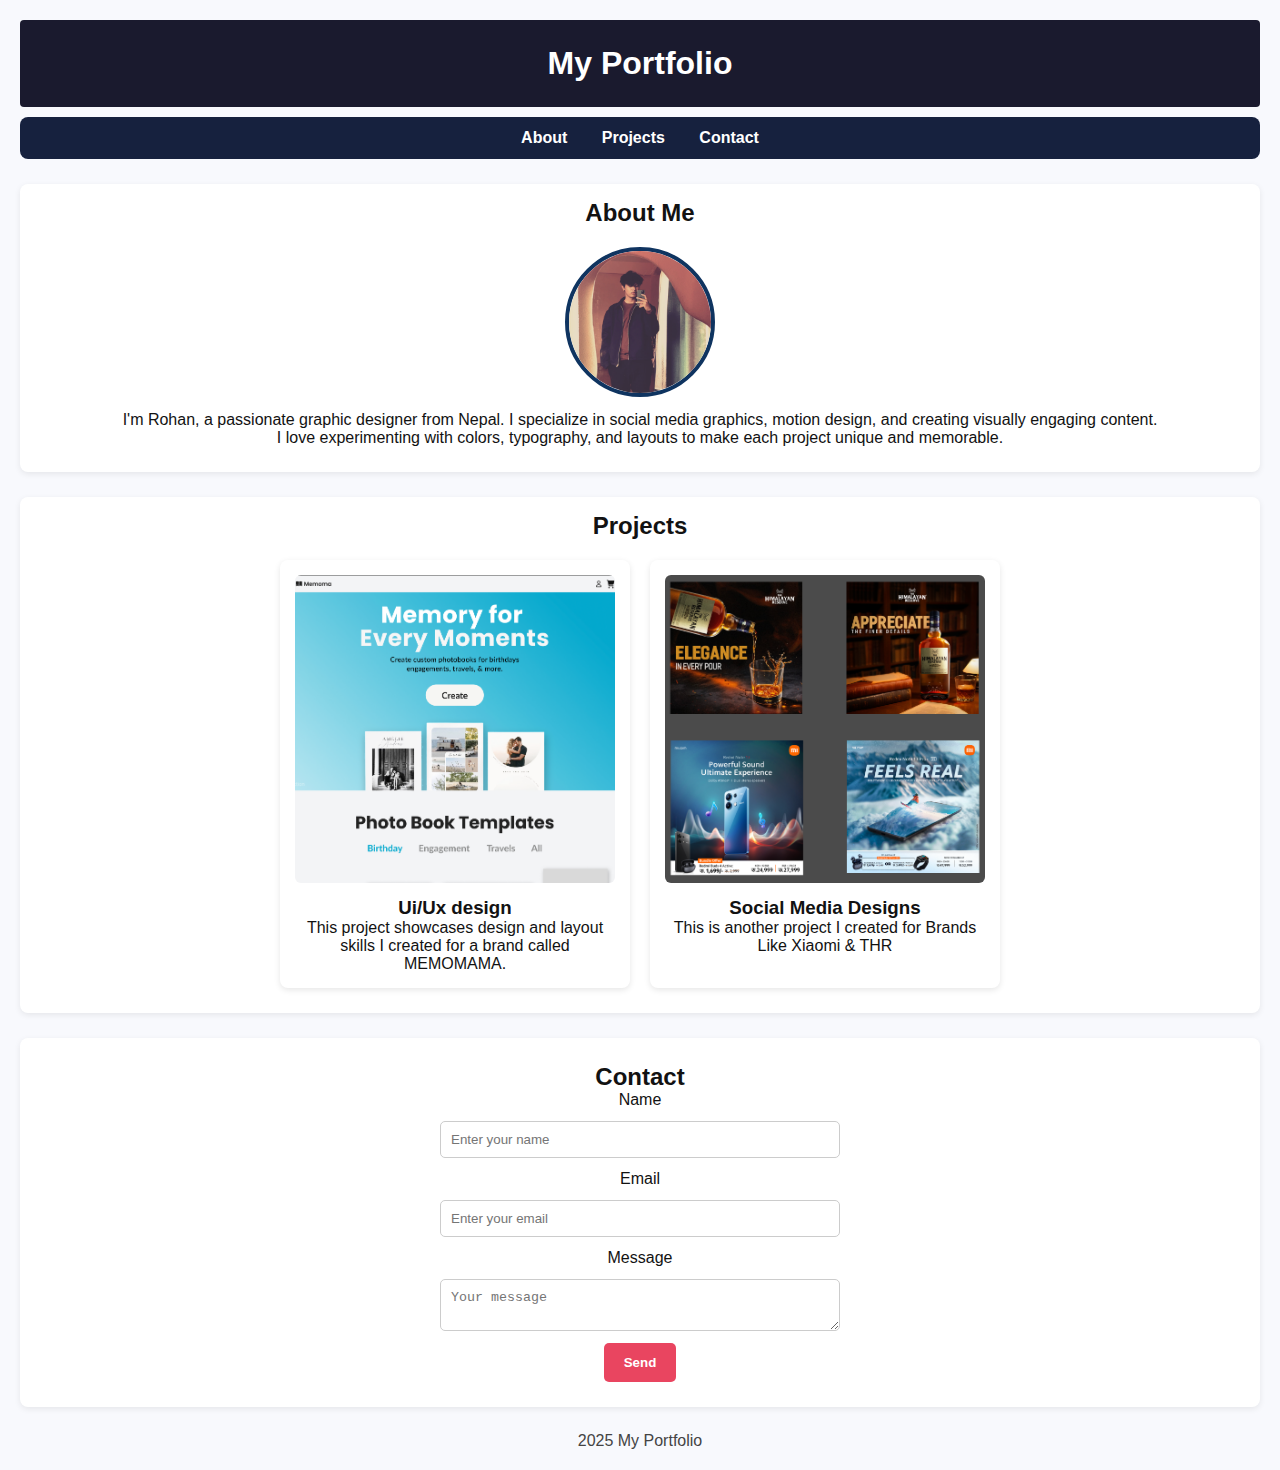
<file: index.html>
<!DOCTYPE html>
<html>
<head>
  <title>My Portfolio</title>
  <link rel="stylesheet" href="css/style.css">
</head>
<body>
  <header>
    <h1>My Portfolio</h1>
  </header>

  <nav>
    <a href="#about">About</a>
    <a href="#projects">Projects</a>
    <a href="#contact">Contact</a>
  </nav>

  <main>

    <section id="about">
  <h2>About Me</h2>

  <div class="about-container">
    <img src="images/profile.jpg" alt="Rohan's Photo" class="profile-img">
    <div class="about-text">
      <p>I'm Rohan, a passionate graphic designer from Nepal. I specialize in social media graphics, motion design, and creating visually engaging content.</p>
      <p>I love experimenting with colors, typography, and layouts to make each project unique and memorable.</p>
    </div>
  </div>
</section>


    <section id="projects">
  <h2>Projects</h2>
  <div class="projects-container">

    <!-- Project 1 -->
    <div class="project">
      <img src="images/project1.png" alt="Project Screenshot">
      <h3>Ui/Ux design</h3>
      <p>This project showcases design and layout skills I created for a brand called MEMOMAMA.</p>
    </div>

    <!-- Project 2 -->
    <div class="project">
      <img src="images/project2.png" alt="Project Screenshot">
      <h3>Social Media Designs</h3>
      <p>This is another project I created for Brands Like Xiaomi & THR</p>
    </div>

  </div>
</section>


</section>


    <section id="contact">
      <h2>Contact</h2>

      <form>
        <label>Name</label>
        <input type="text" placeholder="Enter your name">

        <label>Email</label>
        <input type="email" placeholder="Enter your email">

        <label>Message</label>
        <textarea placeholder="Your message"></textarea>

        <button type="submit">Send</button>
      </form>

    </section>

  </main>

  <footer>
  <p> 2025 My Portfolio</p>
</footer>

 </div>
</html>
</file>
<file: css/style.css>
/* RESET */
* {
  margin: 0;
  padding: 0;
  box-sizing: border-box;
}

/* BODY */
body {
  font-family: Arial, sans-serif;
  background: #F8F9FD; /* light background */
  padding: 20px;
  text-align: center; /* center all text */
   color: #121212;
}

/* HEADER */
header {
  background: #1A1A2E; /* deep navy */
  color: white;
  padding: 25px;
  border-radius: 4px;
  margin-bottom: 10px;
}

/* NAVIGATION */
nav {
  background: #16213E; /* soft dark blue */
  padding: 12px;
  border-radius: 8px;
  margin-bottom: 25px;
}

nav a {
  color: white;
  text-decoration: none;
  margin: 0 15px;
  font-weight: bold;
}

nav a:hover {
  color: #E94560;
}

#about h2 {
  margin-bottom: 20px; /* spacing below the heading */
  margin-top: -10px;   /* move heading 10px up */
}

.profile-img {
  width: 150px;          
  height: 150px;
  border-radius: 50%;     
  object-fit: cover;      
  border: 4px solid #0F3460;  
  margin-bottom: 10px;    
}

/* SECTIONS */
section {
  background: white;
  padding: 25px;
  margin-bottom: 25px;
  border-radius: 8px;
  box-shadow: 0px 2px 6px rgba(0,0,0,0.08);
}

/* PROJECTS LAYOUT */
.projects-container {
  display: flex;
  justify-content: center;
  gap: 20px;
  flex-wrap: wrap;
}


/* PROJECT CARD */
.project {
  width: 350px;
  background: #FFFFFF;
  padding: 15px;
  border-radius: 8px;
  box-shadow: 0px 2px 6px rgba(0,0,0,0.1);
  transition: 0.3s ease;
}
#projects h2 {
  margin-bottom: 20px; /* spacing below the heading */
  margin-top: -10px;   /* move heading 10px up */
}

.project img {
  width: 100%;
  border-radius: 6px;
  margin-bottom: 10px;
  scroll-margin-top: 15px;
}

.project:hover {
  transform: translateY(-5px);
  box-shadow: 0px 4px 12px rgba(0,0,0,0.15);
}

/* FORM */
form {
  display: flex;
  flex-direction: column;
  align-items: center;
  gap: 12px;
}

input, textarea {
  width: 80%;
  max-width: 400px;
  padding: 10px;
  border-radius: 5px;
  border: 1px solid #ccc;
}

button {
  padding: 12px 20px;
  background: #E94560; /* highlight color */
  color: white;
  border: none;
  cursor: pointer;
  border-radius: 5px;
  font-weight: bold;
  transition: 0.3s ease;
}

button:hover {
  background: #0F3460; /* blue accent */
}

/* FOOTER */
footer {
  margin-top: 20px;
  color: #444;
}
</file>
